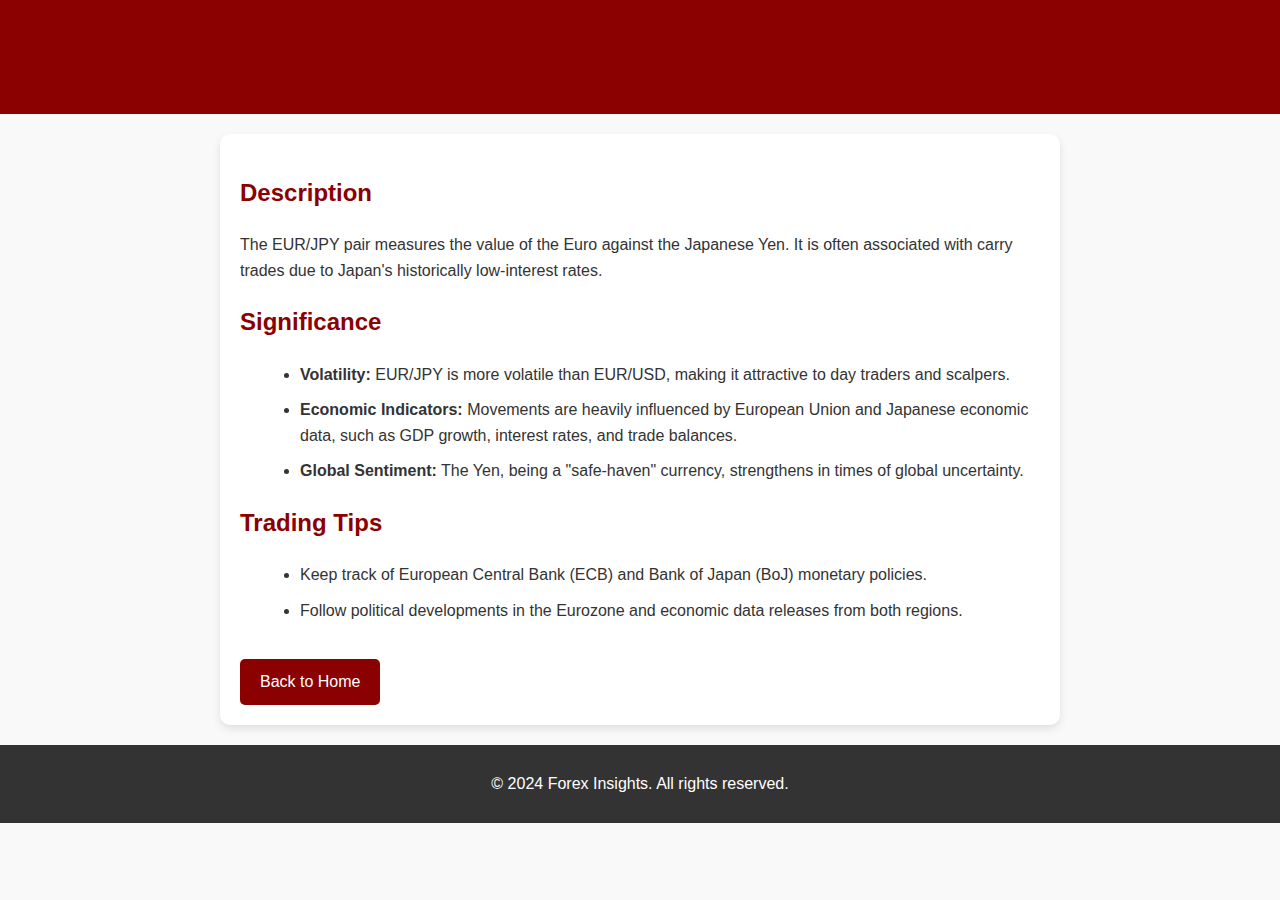
<file: snash dah fx/EURJPY.html>
<!DOCTYPE html>
<html lang="en">
<head>
    <meta charset="UTF-8">
    <meta name="viewport" content="width=device-width, initial-scale=1.0">
    <title>EUR/JPY - Forex Insights</title>
    <style>
        body {
            font-family: Arial, sans-serif;
            line-height: 1.6;
            margin: 0;
            padding: 0;
            background-color: #f9f9f9;
            color: #333;
        }

        header {
            background: #8b0000;
            color: white;
            padding: 10px 20px;
            text-align: center;
        }

        main {
            max-width: 800px;
            margin: 20px auto;
            background: white;
            padding: 20px;
            border-radius: 10px;
            box-shadow: 0 4px 8px rgba(0, 0, 0, 0.1);
        }

        h1, h2 {
            color: #8b0000;
        }

        ul {
            list-style-type: disc;
            margin-left: 20px;
        }

        ul li {
            margin-bottom: 10px;
        }

        footer {
            text-align: center;
            padding: 10px;
            background: #333;
            color: white;
            margin-top: 20px;
        }

        .btn-back {
            display: inline-block;
            margin-top: 20px;
            padding: 10px 20px;
            background-color: #8b0000;
            color: white;
            text-decoration: none;
            border-radius: 5px;
            transition: background-color 0.3s ease;
        }

        .btn-back:hover {
            background-color: #a60000;
        }
    </style>
</head>
<body>
    <header>
        <h1>EUR/JPY - Forex Insights</h1>
    </header>
    <main>
        <h2>Description</h2>
        <p>The EUR/JPY pair measures the value of the Euro against the Japanese Yen. It is often associated with carry trades due to Japan's historically low-interest rates.</p>

        <h2>Significance</h2>
        <ul>
            <li><strong>Volatility:</strong> EUR/JPY is more volatile than EUR/USD, making it attractive to day traders and scalpers.</li>
            <li><strong>Economic Indicators:</strong> Movements are heavily influenced by European Union and Japanese economic data, such as GDP growth, interest rates, and trade balances.</li>
            <li><strong>Global Sentiment:</strong> The Yen, being a "safe-haven" currency, strengthens in times of global uncertainty.</li>
        </ul>

        <h2>Trading Tips</h2>
        <ul>
            <li>Keep track of European Central Bank (ECB) and Bank of Japan (BoJ) monetary policies.</li>
            <li>Follow political developments in the Eurozone and economic data releases from both regions.</li>
        </ul>

        <a href="https://rale204mo.github.io/Snash/snash%20dah%20fx/dah_fx.html" class="btn-back">Back to Home</a>
    </main>
    <footer>
        <p>&copy; 2024 Forex Insights. All rights reserved.</p>
    </footer>
</body>
</html>
</file>
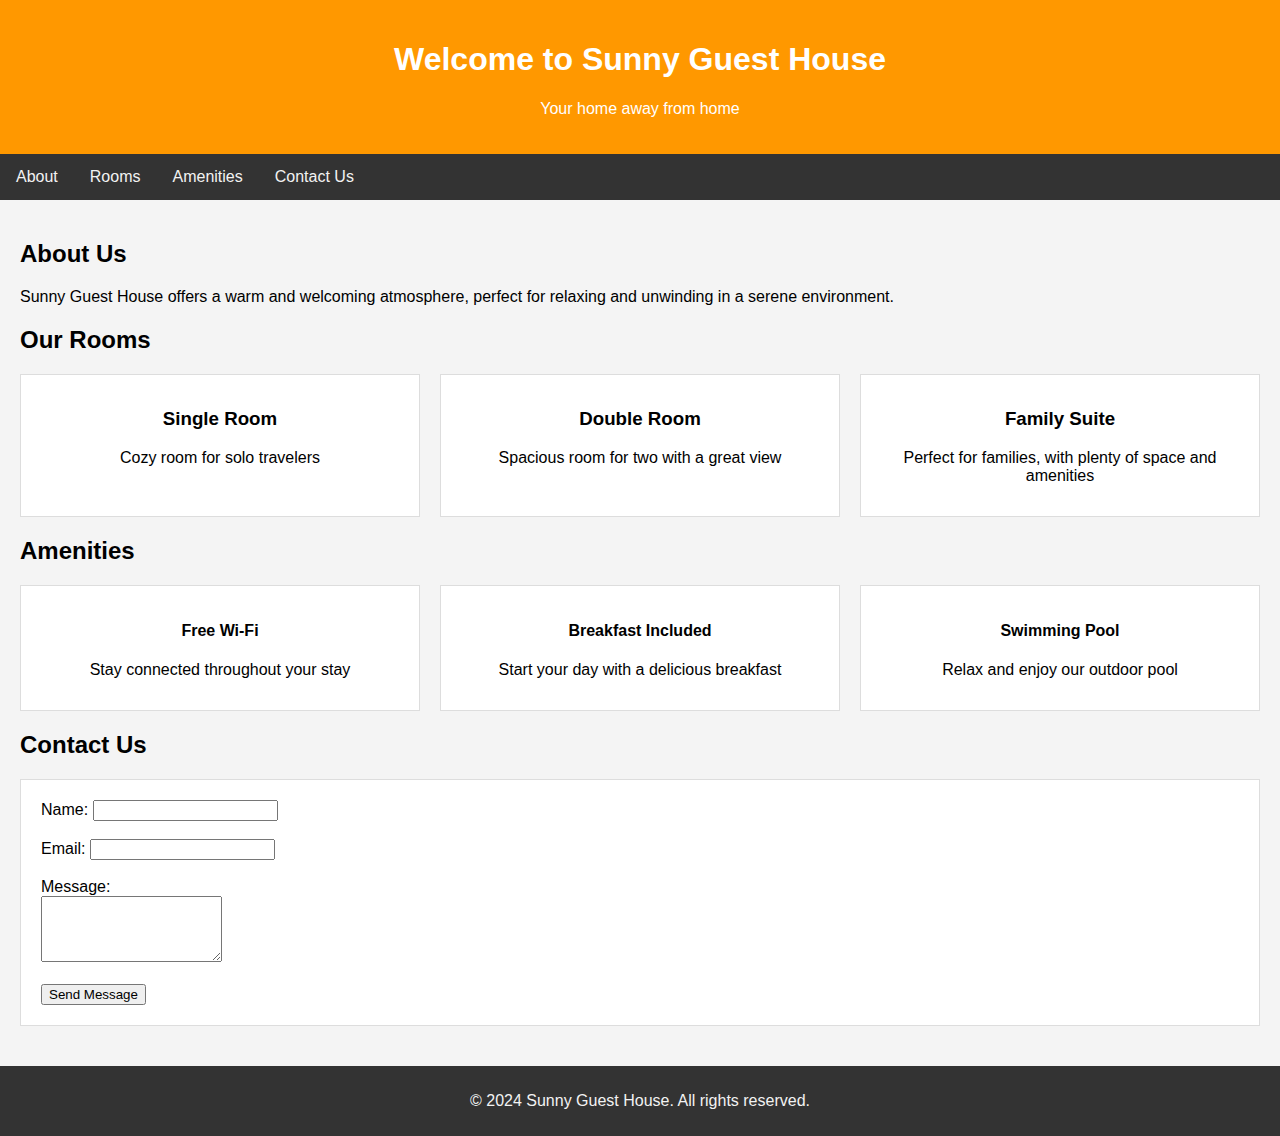
<file: snash dah fx/guest house.html>
<!DOCTYPE html>
<html lang="en">
<head>
    <meta charset="UTF-8">
    <meta name="viewport" content="width=device-width, initial-scale=1.0">
    <title>Sunny Guest House</title>
    <style>
        body {
            font-family: Arial, sans-serif;
            margin: 0;
            padding: 0;
            background-color: #f4f4f4;
        }
        header {
            background-color: #ff9800;
            color: #fff;
            padding: 20px;
            text-align: center;
        }
        nav {
            background-color: #333;
            overflow: hidden;
        }
        nav a {
            float: left;
            display: block;
            color: #f2f2f2;
            text-align: center;
            padding: 14px 16px;
            text-decoration: none;
        }
        nav a:hover {
            background-color: #ddd;
            color: black;
        }
        .container {
            padding: 20px;
        }
        .section {
            margin-bottom: 20px;
        }
        .rooms, .amenities {
            display: flex;
            gap: 20px;
        }
        .room, .amenity {
            flex: 1;
            padding: 15px;
            background-color: #fff;
            border: 1px solid #ddd;
            text-align: center;
        }
        .contact-form {
            background-color: #fff;
            padding: 20px;
            border: 1px solid #ddd;
        }
        footer {
            background-color: #333;
            color: #f2f2f2;
            text-align: center;
            padding: 10px;
        }
    </style>
</head>
<body>
    <header>
        <h1>Welcome to Sunny Guest House</h1>
        <p>Your home away from home</p>
    </header>

    <nav>
        <a href="#about">About</a>
        <a href="#rooms">Rooms</a>
        <a href="#amenities">Amenities</a>
        <a href="#contact">Contact Us</a>
    </nav>

    <div class="container">
        <section id="about" class="section">
            <h2>About Us</h2>
            <p>Sunny Guest House offers a warm and welcoming atmosphere, perfect for relaxing and unwinding in a serene environment.</p>
        </section>

        <section id="rooms" class="section">
            <h2>Our Rooms</h2>
            <div class="rooms">
                <div class="room">
                    <h3>Single Room</h3>
                    <p>Cozy room for solo travelers</p>
                </div>
                <div class="room">
                    <h3>Double Room</h3>
                    <p>Spacious room for two with a great view</p>
                </div>
                <div class="room">
                    <h3>Family Suite</h3>
                    <p>Perfect for families, with plenty of space and amenities</p>
                </div>
            </div>
        </section>

        <section id="amenities" class="section">
            <h2>Amenities</h2>
            <div class="amenities">
                <div class="amenity">
                    <h4>Free Wi-Fi</h4>
                    <p>Stay connected throughout your stay</p>
                </div>
                <div class="amenity">
                    <h4>Breakfast Included</h4>
                    <p>Start your day with a delicious breakfast</p>
                </div>
                <div class="amenity">
                    <h4>Swimming Pool</h4>
                    <p>Relax and enjoy our outdoor pool</p>
                </div>
            </div>
        </section>

        <section id="contact" class="section">
            <h2>Contact Us</h2>
            <form class="contact-form">
                <label for="name">Name:</label>
                <input type="text" id="name" name="name" required><br><br>
                
                <label for="email">Email:</label>
                <input type="email" id="email" name="email" required><br><br>
                
                <label for="message">Message:</label><br>
                <textarea id="message" name="message" rows="4" required></textarea><br><br>
                
                <button type="submit">Send Message</button>
            </form>
        </section>
    </div>

    <footer>
        <p>&copy; 2024 Sunny Guest House. All rights reserved.</p>
    </footer>
</body>
</html>
</file>
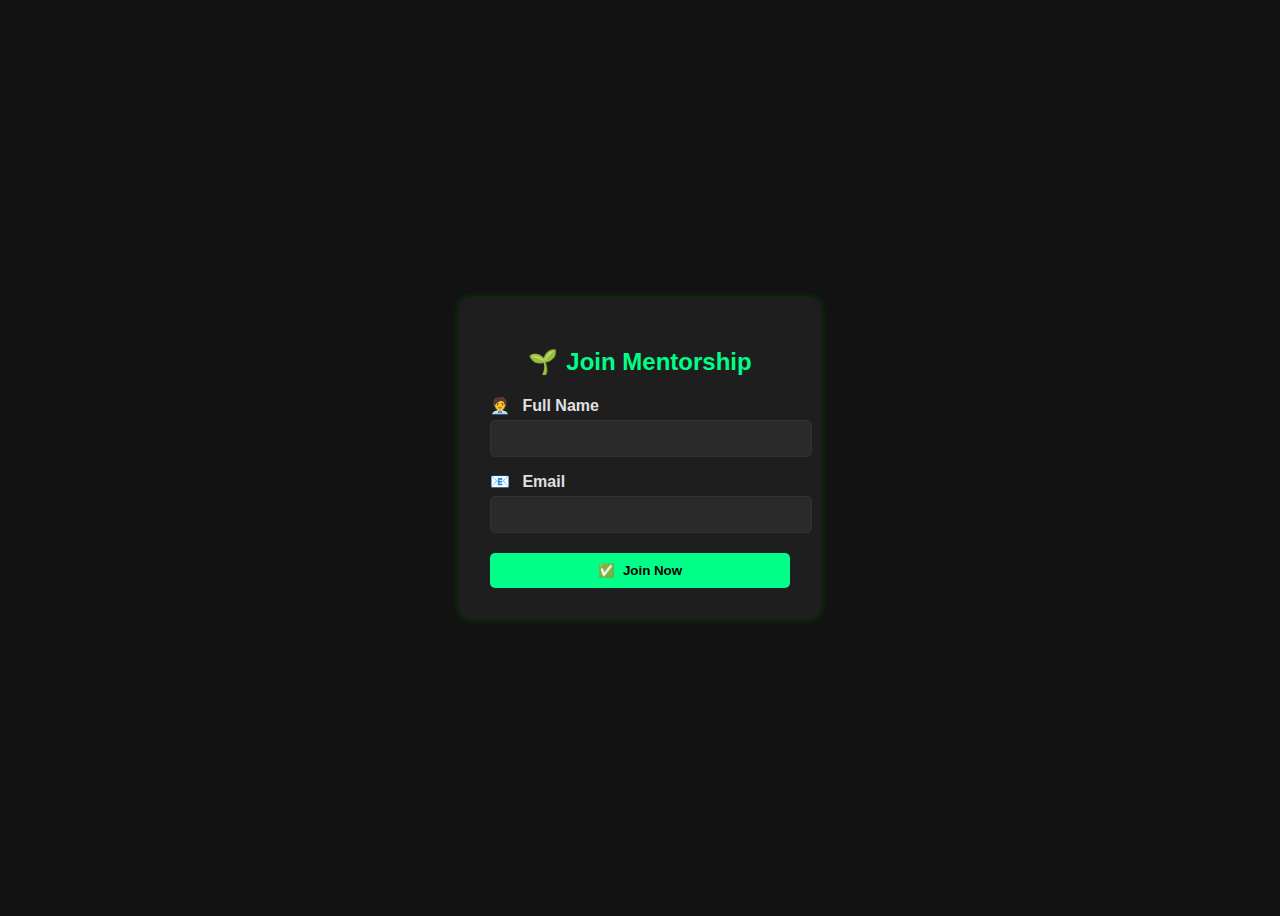
<file: snash dah fx/sign_up.html>
<!DOCTYPE html>
<html lang="en">
<head>
  <meta charset="UTF-8">
  <title>Join Mentorship</title>
  <style>
    body {
      background-color: #121212;
      color: #e0e0e0;
      font-family: Arial, sans-serif;
      display: flex;
      justify-content: center;
      align-items: center;
      height: 100vh;
    }

    .form-container {
      background-color: #1e1e1e;
      padding: 30px;
      border-radius: 10px;
      box-shadow: 0 0 10px rgba(0, 255, 0, 0.2);
      width: 300px;
    }

    h2 {
      text-align: center;
      color: #00ff88;
    }

    label {
      display: block;
      margin-top: 15px;
      font-weight: bold;
    }

    input[type="text"],
    input[type="email"] {
      width: 100%;
      padding: 10px;
      margin-top: 5px;
      border: 1px solid #333;
      border-radius: 5px;
      background-color: #2a2a2a;
      color: #fff;
    }

    button {
      width: 100%;
      padding: 10px;
      margin-top: 20px;
      border: none;
      border-radius: 5px;
      background-color: #00ff88;
      color: #000;
      font-weight: bold;
      cursor: pointer;
    }

    button:hover {
      background-color: #00cc6a;
    }

    .icon {
      margin-right: 8px;
    }
  </style>
</head>
<body>
  <div class="form-container">
    <h2><span class="icon">🌱</span>Join Mentorship</h2>
    <form method="POST" action="/register">
      <label for="name"><span class="icon">🧑‍💼</span> Full Name</label>
      <input type="text" name="name" id="name" required>

      <label for="email"><span class="icon">📧</span> Email</label>
      <input type="email" name="email" id="email" required>

      <button type="submit"><span class="icon">✅</span>Join Now</button>
    </form>
  </div>
</body>
</html>
</file>
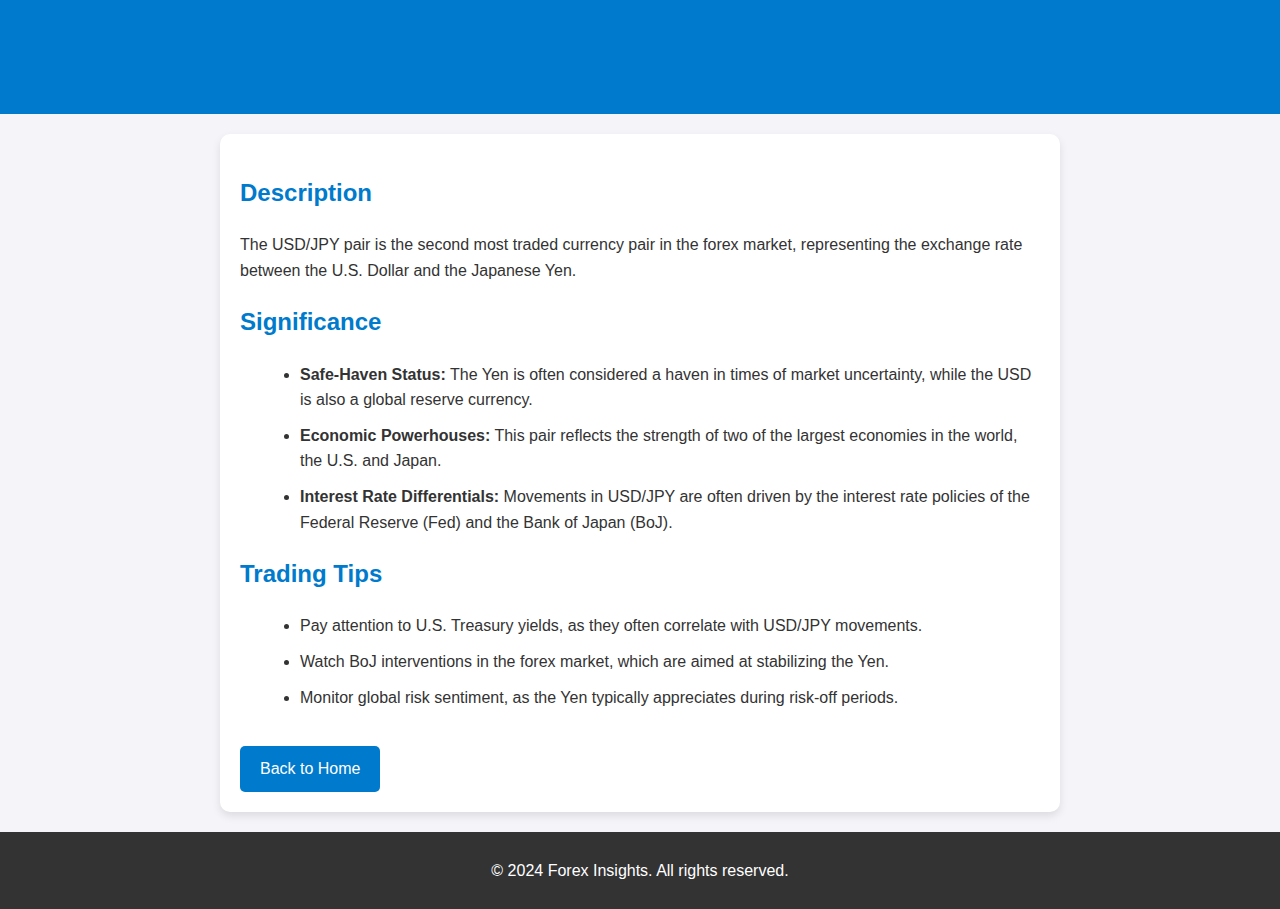
<file: snash dah fx/USDJP.html>
<!DOCTYPE html>
<html lang="en">
<head>
    <meta charset="UTF-8">
    <meta name="viewport" content="width=device-width, initial-scale=1.0">
    <title>USD/JPY - Forex Insights</title>
    <style>
        body {
            font-family: Arial, sans-serif;
            line-height: 1.6;
            margin: 0;
            padding: 0;
            background-color: #f4f4f9;
            color: #333;
        }

        header {
            background: #007acc;
            color: white;
            padding: 10px 20px;
            text-align: center;
        }

        main {
            max-width: 800px;
            margin: 20px auto;
            background: white;
            padding: 20px;
            border-radius: 10px;
            box-shadow: 0 4px 8px rgba(0, 0, 0, 0.1);
        }

        h1, h2 {
            color: #007acc;
        }

        ul {
            list-style-type: disc;
            margin-left: 20px;
        }

        ul li {
            margin-bottom: 10px;
        }

        footer {
            text-align: center;
            padding: 10px;
            background: #333;
            color: white;
            margin-top: 20px;
        }

        .btn-back {
            display: inline-block;
            margin-top: 20px;
            padding: 10px 20px;
            background-color: #007acc;
            color: white;
            text-decoration: none;
            border-radius: 5px;
            transition: background-color 0.3s ease;
        }

        .btn-back:hover {
            background-color: #005f99;
        }
    </style>
</head>
<body>
    <header>
        <h1>USD/JPY - Forex Insights</h1>
    </header>
    <main>
        <h2>Description</h2>
        <p>The USD/JPY pair is the second most traded currency pair in the forex market, representing the exchange rate between the U.S. Dollar and the Japanese Yen.</p>

        <h2>Significance</h2>
        <ul>
            <li><strong>Safe-Haven Status:</strong> The Yen is often considered a haven in times of market uncertainty, while the USD is also a global reserve currency.</li>
            <li><strong>Economic Powerhouses:</strong> This pair reflects the strength of two of the largest economies in the world, the U.S. and Japan.</li>
            <li><strong>Interest Rate Differentials:</strong> Movements in USD/JPY are often driven by the interest rate policies of the Federal Reserve (Fed) and the Bank of Japan (BoJ).</li>
        </ul>

        <h2>Trading Tips</h2>
        <ul>
            <li>Pay attention to U.S. Treasury yields, as they often correlate with USD/JPY movements.</li>
            <li>Watch BoJ interventions in the forex market, which are aimed at stabilizing the Yen.</li>
            <li>Monitor global risk sentiment, as the Yen typically appreciates during risk-off periods.</li>
        </ul>

        <a href="https://rale204mo.github.io/Snash/snash%20dah%20fx/dah_fx.html" class="btn-back">Back to Home</a>
    </main>
    <footer>
        <p>&copy; 2024 Forex Insights. All rights reserved.</p>
    </footer>
</body>
</html>
</file>
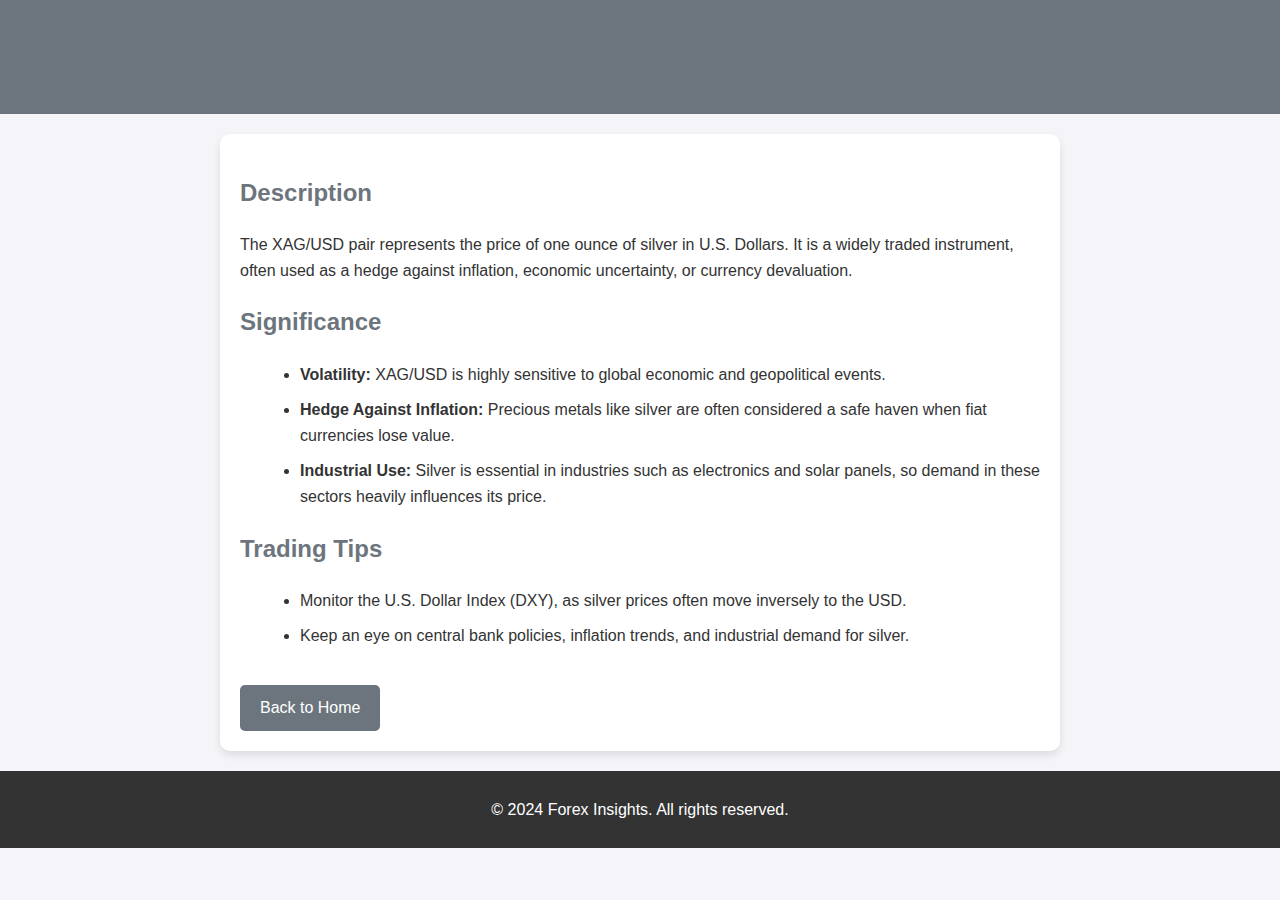
<file: snash dah fx/XAGUSD.html>
<!DOCTYPE html>
<html lang="en">
<head>
    <meta charset="UTF-8">
    <meta name="viewport" content="width=device-width, initial-scale=1.0">
    <title>XAG/USD - Forex Insights</title>
    <style>
        body {
            font-family: Arial, sans-serif;
            line-height: 1.6;
            margin: 0;
            padding: 0;
            background-color: #f4f4f9;
            color: #333;
        }

        header {
            background: #6c757d;
            color: white;
            padding: 10px 20px;
            text-align: center;
        }

        main {
            max-width: 800px;
            margin: 20px auto;
            background: white;
            padding: 20px;
            border-radius: 10px;
            box-shadow: 0 4px 8px rgba(0, 0, 0, 0.1);
        }

        h1, h2 {
            color: #6c757d;
        }

        ul {
            list-style-type: disc;
            margin-left: 20px;
        }

        ul li {
            margin-bottom: 10px;
        }

        footer {
            text-align: center;
            padding: 10px;
            background: #333;
            color: white;
            margin-top: 20px;
        }

        .btn-back {
            display: inline-block;
            margin-top: 20px;
            padding: 10px 20px;
            background-color: #6c757d;
            color: white;
            text-decoration: none;
            border-radius: 5px;
            transition: background-color 0.3s ease;
        }

        .btn-back:hover {
            background-color: #495057;
        }
    </style>
</head>
<body>
    <header>
        <h1>XAG/USD - Forex Insights</h1>
    </header>
    <main>
        <h2>Description</h2>
        <p>The XAG/USD pair represents the price of one ounce of silver in U.S. Dollars. It is a widely traded instrument, often used as a hedge against inflation, economic uncertainty, or currency devaluation.</p>

        <h2>Significance</h2>
        <ul>
            <li><strong>Volatility:</strong> XAG/USD is highly sensitive to global economic and geopolitical events.</li>
            <li><strong>Hedge Against Inflation:</strong> Precious metals like silver are often considered a safe haven when fiat currencies lose value.</li>
            <li><strong>Industrial Use:</strong> Silver is essential in industries such as electronics and solar panels, so demand in these sectors heavily influences its price.</li>
        </ul>

        <h2>Trading Tips</h2>
        <ul>
            <li>Monitor the U.S. Dollar Index (DXY), as silver prices often move inversely to the USD.</li>
            <li>Keep an eye on central bank policies, inflation trends, and industrial demand for silver.</li>
        </ul>

        <a href="https://rale204mo.github.io/Snash/snash%20dah%20fx/dah_fx.html" class="btn-back">Back to Home</a>
    </main>
    <footer>
        <p>&copy; 2024 Forex Insights. All rights reserved.</p>
    </footer>
</body>
</html>
</file>
